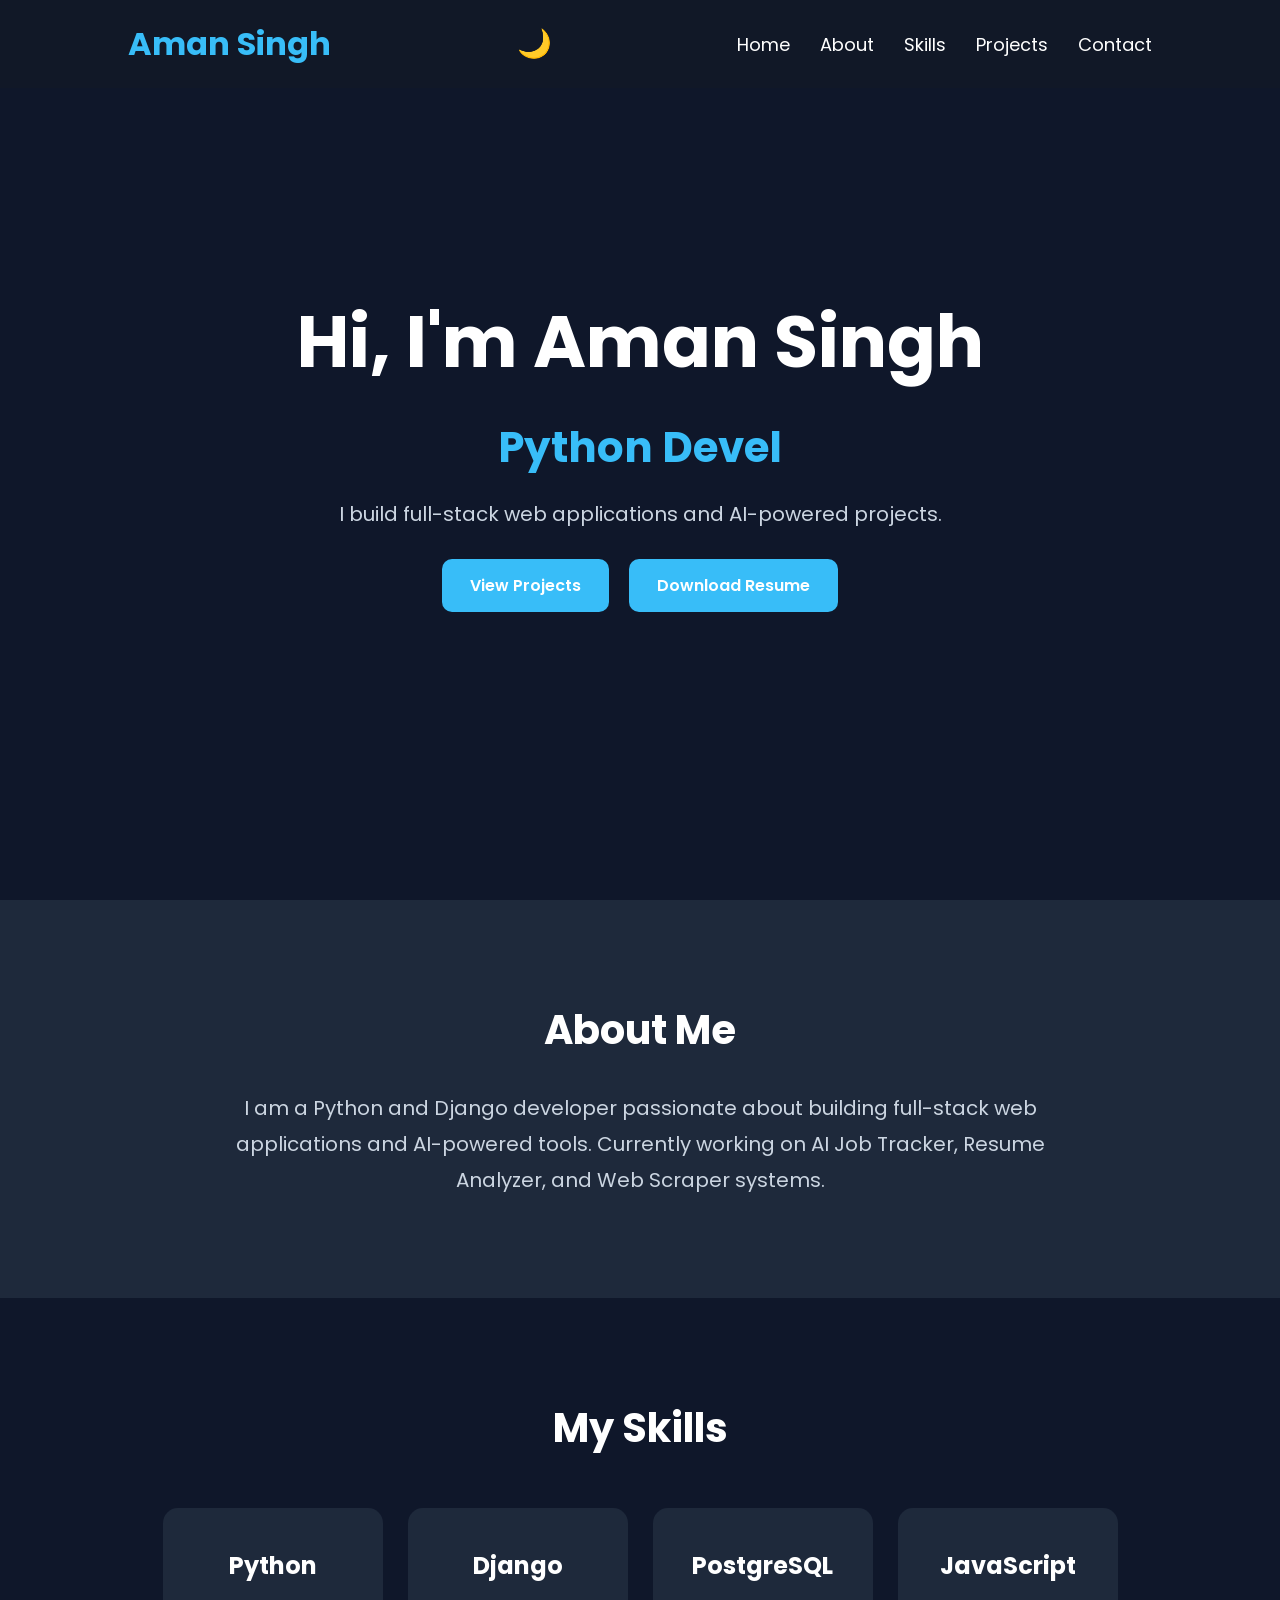
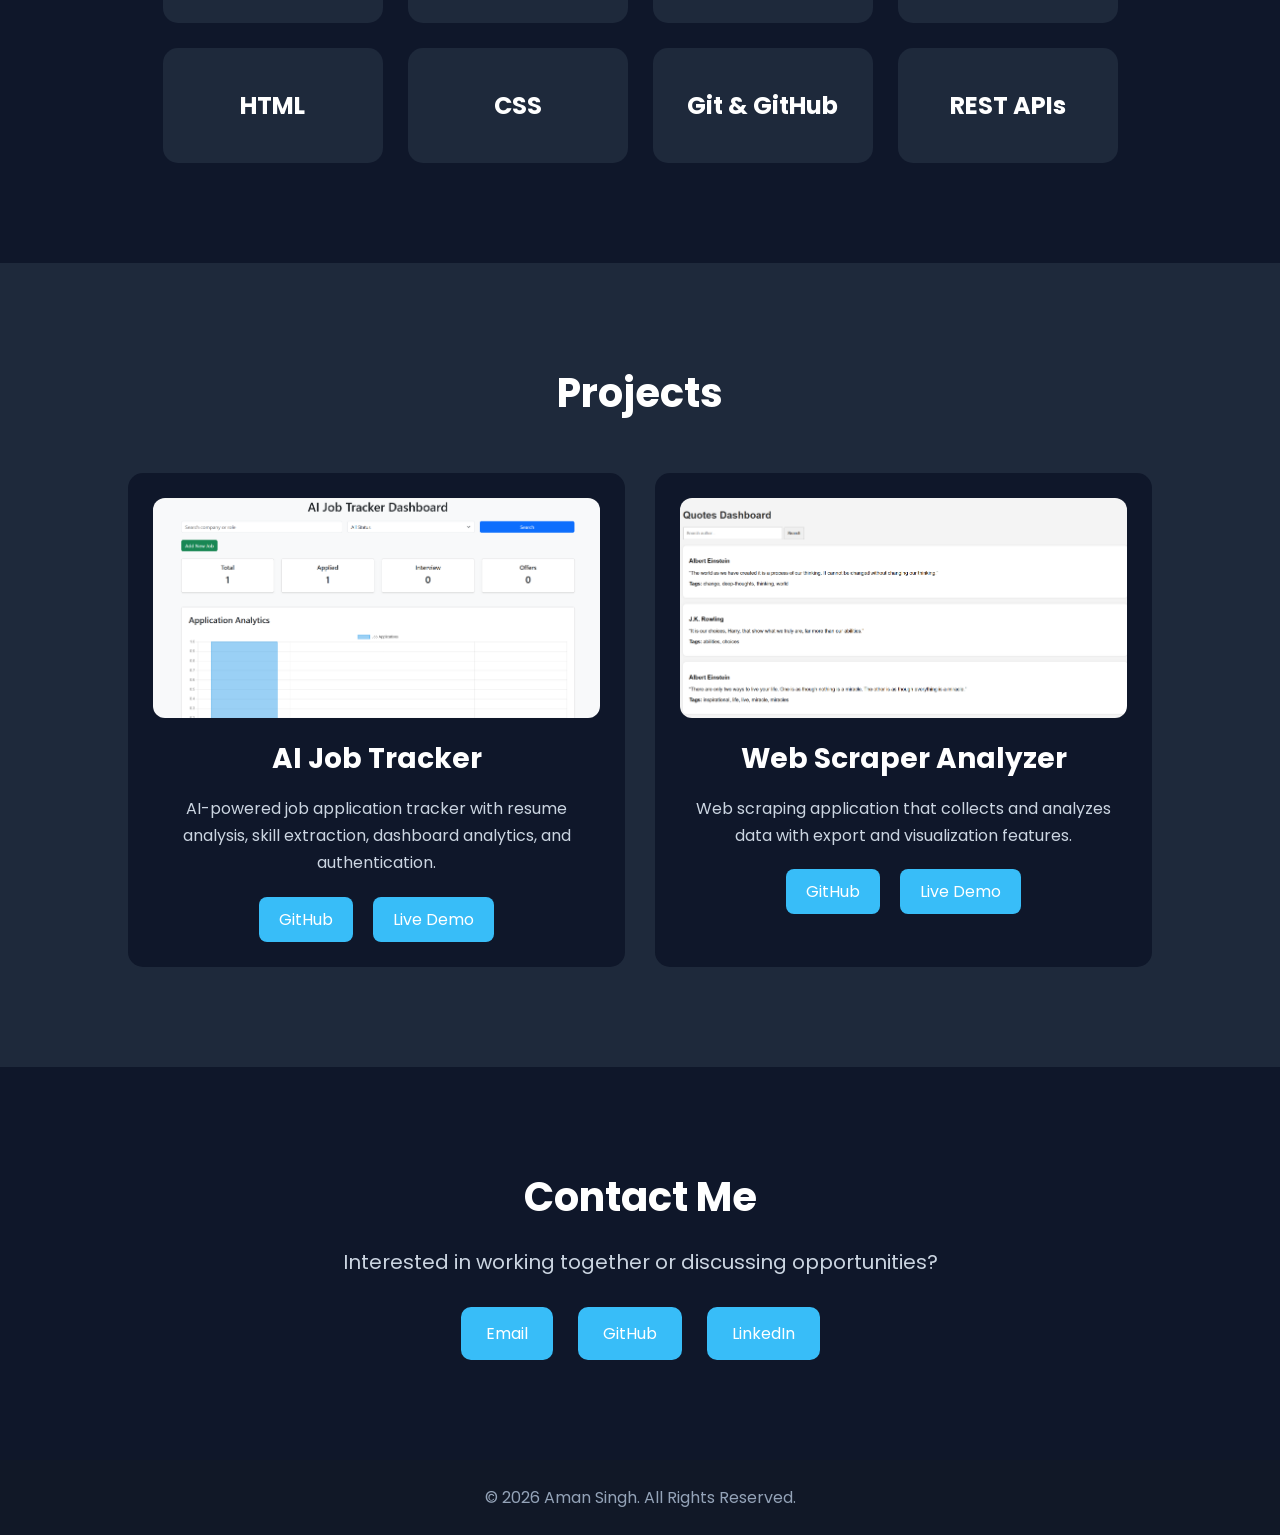
<file: static-site/index.html>
<!DOCTYPE html>
<html lang="en">

<head>

    <meta charset="UTF-8">

    <meta name="viewport" content="width=device-width, initial-scale=1.0">

    <title>Aman Singh | Portfolio</title>

    <link rel="stylesheet" href="css/style.css">

</head>

<body>

    <!-- Navbar -->

    <nav>

        <div class="logo">Aman Singh</div>

        <div class="nav-right">

            <div class="theme-toggle" id="theme-toggle">
                🌙
            </div>

            <div class="menu-toggle" id="menu-toggle">
                ☰
            </div>

        </div>

        <ul id="nav-links">

            <li><a href="#home">Home</a></li>

            <li><a href="#about">About</a></li>

            <li><a href="#skills">Skills</a></li>

            <li><a href="#projects">Projects</a></li>

            <li><a href="#contact">Contact</a></li>

        </ul>

    </nav>

    <!-- Hero Section -->

    <section class="hero" id="home">

        <h1>Hi, I'm Aman Singh</h1>

        <h2><span id="typing-text"></span></h2>

        <p>
            I build full-stack web applications and AI-powered projects.
        </p>

        <div class="hero-buttons">

            <a href="#projects" class="btn">
                View Projects
            </a>

            <a href="resume/Amanresume1.pdf"
               download
               class="btn resume-btn">

                Download Resume

            </a>

        </div>

    </section>

    <!-- About -->

    <section class="about reveal" id="about">

        <h2>About Me</h2>

        <p>
            I am a Python and Django developer passionate about building
            full-stack web applications and AI-powered tools.
            Currently working on AI Job Tracker, Resume Analyzer,
            and Web Scraper systems.
        </p>

    </section>

    <!-- Skills -->

    <section class="skills reveal" id="skills">

        <h2>My Skills</h2>

        <div class="skills-container">

            <div class="skill-card">
                <h3>Python</h3>
            </div>

            <div class="skill-card">
                <h3>Django</h3>
            </div>

            <div class="skill-card">
                <h3>PostgreSQL</h3>
            </div>

            <div class="skill-card">
                <h3>JavaScript</h3>
            </div>

            <div class="skill-card">
                <h3>HTML</h3>
            </div>

            <div class="skill-card">
                <h3>CSS</h3>
            </div>

            <div class="skill-card">
                <h3>Git & GitHub</h3>
            </div>

            <div class="skill-card">
                <h3>REST APIs</h3>
            </div>

        </div>

    </section>

    <!-- Projects -->

    <section class="projects reveal" id="projects">

        <h2>Projects</h2>

        <div class="projects-container">

            <!-- Project 1 -->

            <div class="project-card">

                <img src="images/job-tracker.png"
                     alt="AI Job Tracker">

                <h3>AI Job Tracker</h3>

                <p>
                    AI-powered job application tracker with resume analysis,
                    skill extraction, dashboard analytics,
                    and authentication.
                </p>

                <div class="project-buttons">

                    <a href="https://github.com/aman722003/ai-job-tracker">
                        GitHub
                    </a>

                    <a href="#">
                        Live Demo
                    </a>

                </div>

            </div>

            <!-- Project 2 -->

            <div class="project-card">

                <img src="images/web-scraper.png"
                     alt="Web Scraper Analyzer">

                <h3>Web Scraper Analyzer</h3>

                <p>
                    Web scraping application that collects and analyzes
                    data with export and visualization features.
                </p>

                <div class="project-buttons">

                    <a href="https://github.com/aman722003/web-scraper-analyzer">
                        GitHub
                    </a>

                    <a href="#">
                        Live Demo
                    </a>

                </div>

            </div>

        </div>

    </section>

    <!-- Contact -->

    <section class="contact reveal" id="contact">

        <h2>Contact Me</h2>

        <p>
            Interested in working together or discussing opportunities?
        </p>

        <div class="contact-links">

            <a href="mailto:amansingh458845@gmail.com">
                Email
            </a>

            <a href="https://github.com/aman722003">
                GitHub
            </a>

            <a href="http://www.linkdin.com/in/aman-sateyndra-singh">
                LinkedIn
            </a>

        </div>

    </section>

    <!-- Footer -->

    <footer>

        <p>
            © 2026 Aman Singh. All Rights Reserved.
        </p>

    </footer>

    <script src="js/script.js"></script>

</body>

</html>
</file>
<file: static-site/css/style.css>
@import url('https://fonts.googleapis.com/css2?family=Poppins:wght@300;400;500;600;700&display=swap');

*{
    margin:0;
    padding:0;
    box-sizing:border-box;
}

body{

    font-family:'Poppins', sans-serif;

    background:#0f172a;

    color:white;

    scroll-behavior:smooth;
}

/* Navbar */

nav{

    position:fixed;

    top:0;

    width:100%;

    background:#111827;

    display:flex;

    justify-content:space-between;

    align-items:center;

    padding:20px 10%;

    z-index:1000;
}

/* Logo */

.logo{

    font-size:32px;

    font-weight:700;

    color:#38bdf8;
}

/* Nav Right */

.nav-right{

    display:flex;

    align-items:center;

    gap:20px;
}

/* Nav Links */

nav ul{

    display:flex;

    list-style:none;

    gap:30px;
}

/* Links */

nav ul li a{

    text-decoration:none;

    color:white;

    font-size:18px;

    transition:0.3s;
}

nav ul li a:hover{

    color:#38bdf8;
}

/* Theme Toggle */

.theme-toggle{

    font-size:28px;

    cursor:pointer;
}

/* Menu Toggle */

.menu-toggle{

    display:none;

    font-size:32px;

    cursor:pointer;
}

/* Hero */

.hero{

    min-height:100vh;

    display:flex;

    flex-direction:column;

    justify-content:center;

    align-items:center;

    text-align:center;

    padding:120px 20px;
}

.hero h1{

    font-size:72px;

    margin-bottom:20px;
}

.hero h2{

    font-size:42px;

    color:#38bdf8;

    margin-bottom:20px;
}

.hero p{

    font-size:20px;

    color:#cbd5e1;

    max-width:700px;

    margin-bottom:30px;
}

/* Buttons */

.hero-buttons{

    display:flex;

    gap:20px;
}

.btn{

    background:#38bdf8;

    color:white;

    text-decoration:none;

    padding:14px 28px;

    border-radius:10px;

    font-weight:600;

    transition:0.3s;
}

.btn:hover{

    background:#0ea5e9;

    transform:translateY(-3px);
}

/* About */

.about{

    padding:100px 10%;

    text-align:center;

    background:#1e293b;
}

.about h2{

    font-size:40px;

    margin-bottom:30px;
}

.about p{

    font-size:20px;

    line-height:1.8;

    color:#cbd5e1;

    max-width:900px;

    margin:auto;
}

/* Skills */

.skills{

    padding:100px 10%;

    text-align:center;
}

.skills h2{

    font-size:40px;

    margin-bottom:50px;
}

.skills-container{

    display:grid;

    grid-template-columns:repeat(auto-fit, minmax(200px, 220px));

    justify-content:center;

    gap:25px;
}

.skill-card{

    background:#1e293b;

    padding:40px 20px;

    border-radius:15px;

    transition:0.3s;
}

.skill-card:hover{

    transform:translateY(-10px);

    background:#334155;
}

.skill-card h3{

    font-size:24px;
}

/* Projects */

.projects{

    padding:100px 10%;

    text-align:center;

    background:#1e293b;
}

.projects h2{

    font-size:40px;

    margin-bottom:50px;
}

.projects-container{

    display:grid;

    grid-template-columns:repeat(auto-fit, minmax(350px,1fr));

    gap:30px;
}

.project-card{

    background:#0f172a;

    padding:25px;

    border-radius:15px;

    transition:0.3s;
}

.project-card:hover{

    transform:translateY(-10px);
}

.project-card img{

    width:100%;

    height:220px;

    object-fit:cover;

    border-radius:12px;

    margin-bottom:20px;

    display:block;
}

.project-card h3{

    font-size:28px;

    margin-bottom:15px;
}

.project-card p{

    color:#cbd5e1;

    line-height:1.7;

    margin-bottom:20px;
}

.project-buttons{

    display:flex;

    justify-content:center;

    gap:20px;
}

.project-buttons a{

    text-decoration:none;

    background:#38bdf8;

    color:white;

    padding:10px 20px;

    border-radius:8px;

    transition:0.3s;
}

.project-buttons a:hover{

    background:#0ea5e9;
}

/* Contact */

.contact{

    padding:100px 10%;

    text-align:center;
}

.contact h2{

    font-size:40px;

    margin-bottom:20px;
}

.contact p{

    font-size:20px;

    color:#cbd5e1;

    margin-bottom:30px;
}

.contact-links{

    display:flex;

    justify-content:center;

    gap:25px;

    flex-wrap:wrap;
}

.contact-links a{

    text-decoration:none;

    background:#38bdf8;

    color:white;

    padding:14px 25px;

    border-radius:10px;

    transition:0.3s;
}

.contact-links a:hover{

    background:#0ea5e9;
}

/* Footer */

footer{

    background:#111827;

    text-align:center;

    padding:25px;

    color:#94a3b8;
}

/* Reveal Animation */

.reveal{

    opacity:0;

    transform:translateY(80px);

    transition:all 1s ease;
}

.reveal.active{

    opacity:1;

    transform:translateY(0);
}

/* Light Mode */

body.light-mode{

    background:#f8fafc;

    color:black;
}

body.light-mode nav{

    background:white;
}

body.light-mode nav ul li a{

    color:black;
}

body.light-mode .about,
body.light-mode .projects,
body.light-mode footer{

    background:#e2e8f0;
}

body.light-mode .skills,
body.light-mode .contact{

    background:#f8fafc;
}

body.light-mode .skill-card,
body.light-mode .project-card{

    background:white;

    color:black;
}

body.light-mode .project-card p,
body.light-mode .about p,
body.light-mode .contact p,
body.light-mode footer{

    color:#374151;
}

/* Mobile */

@media(max-width:768px){

    nav{

        padding:20px;
    }

    .menu-toggle{

        display:block;
    }

    nav ul{

        position:absolute;

        top:80px;

        left:0;

        width:100%;

        background:#111827;

        flex-direction:column;

        align-items:center;

        gap:25px;

        padding:25px 0;

        display:none;
    }

    nav ul.active{

        display:flex;
    }

    .hero{

        padding-top:140px;
    }

    .hero h1{

        font-size:48px;
    }

    .hero h2{

        font-size:28px;
    }

    .hero-buttons{

        flex-direction:column;
    }

    .projects-container{

        grid-template-columns:1fr;
    }

    .skills-container{

        grid-template-columns:1fr 1fr;
    }

    .project-buttons{

        flex-direction:column;
    }

    .contact-links{

        flex-direction:column;
    }
}
</file>
